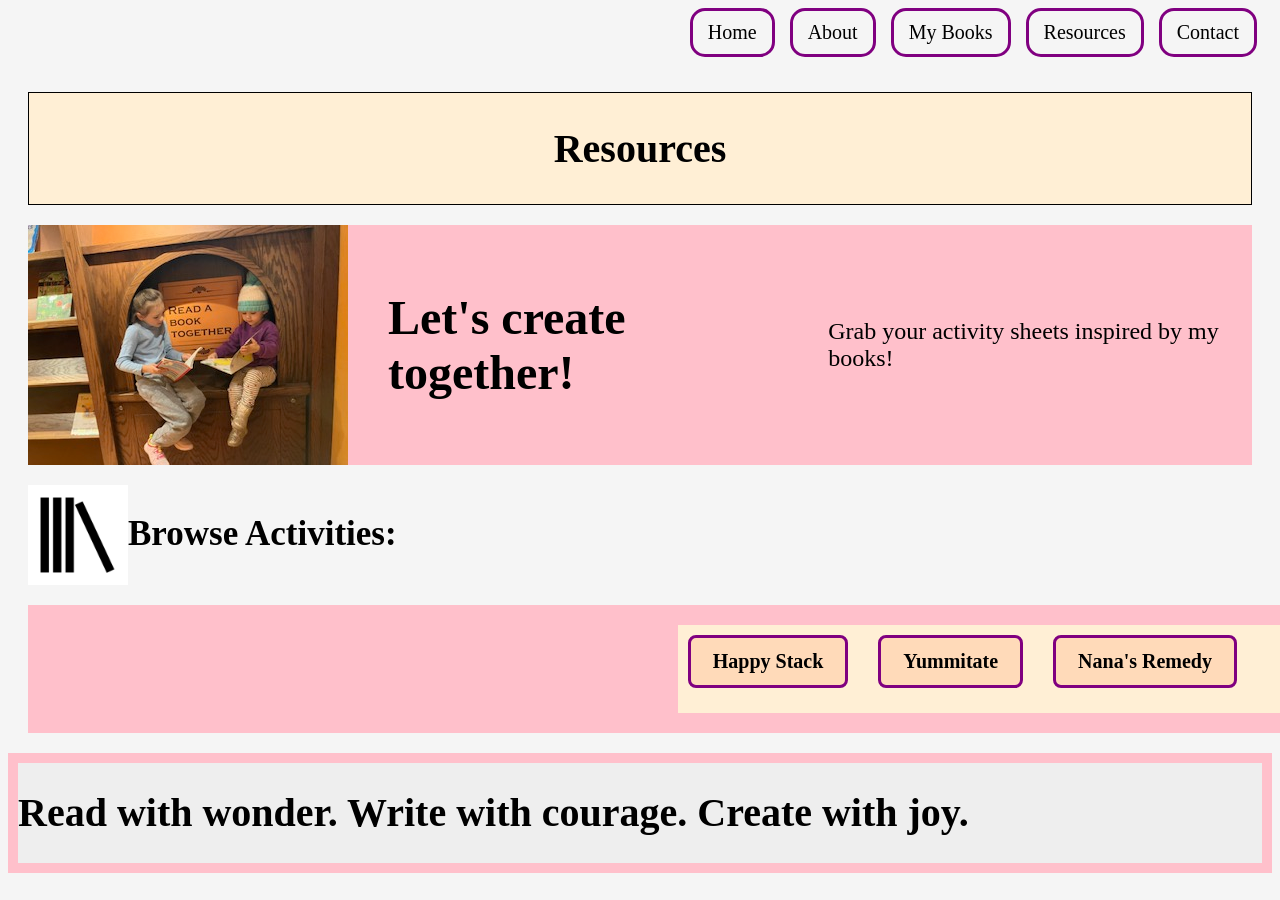
<file: booksilove.html>
<!DOCTYPE html>
<html lang="en">

<head>
    <meta charset="UTF-8">
    <meta name="viewport" content="width=device-width, initial-scale=1.0">
    <title>On my shelf</title>
    <link rel="stylesheet" href="styles.css">
</head>

<body>
    <nav>
        <div>
            <ul>
                <li> <a href="contact.html"> Contact</a> </li>

                <li> <a href="booksilove.html"> Resources </a></li>
                <li><a href="mybookideas.html"> My Books</a></li>
                <li> <a href="storytime.html"> About </a></li>
                <li> <a href="index.html">Home</a></li>

            </ul>
        </div>
    </nav>
    <div class="aboutme">
        <h1>Resources</h1>
    </div>


    <div class="shelf">
        <img src="assets/girls reading.JPG" alt="girls reading" class="girls">
        <h1>Let's create together!</h1>
        <p>Grab your activity sheets inspired by my books!</p>

    </div>

    <div class="bookshelf">
        <img src="assets/bookshelf.jpg" alt="bookshelf" height="100">
        <h2>Browse Activities:</h2>

    </div>

    <section>
        <div class="resources">
            <nav>
                <ul class="carousel">
                    <li>
                        <a href="https://docs.google.com/document/d/19gu8SUicj3eCrgAYxvULlQjNeAQU091a/export?format=pdf"
                            target="_blank" rel="noopener">
                            Happy Stack
                        </a>
                    </li>

                    <li>
                        <a href="https://docs.google.com/document/d/1zGKrCz6Q2w4v4Fzav8rvHIuuQ29N6q5RjpNxeYz1d6U/export?format=pdf"
                            target="_blank rel=" noopener"> Yummitate</a>
                    </li>

                    <li>
                        <a href="#">Nana's Remedy</a>
                    </li>

                    <li>
                        <!-- <a href="#">Pink Lemonade</a> -->
                    </li>
                </ul>
            </nav>
        </div>
    </section>


    <footer>
        <div class="banner" class="coolimage">
            <!-- <img src="assets/coolimage.png" alt="coolimage" height="150px"> -->
            <h1 class="moving-text"> Read with wonder. Write with courage. Create with joy.</h1>
            <!-- <img src="assets/coolimage.png" alt="coolimage" height="150px"> -->

        </div>
    </footer>





</body>

</html>
</file>
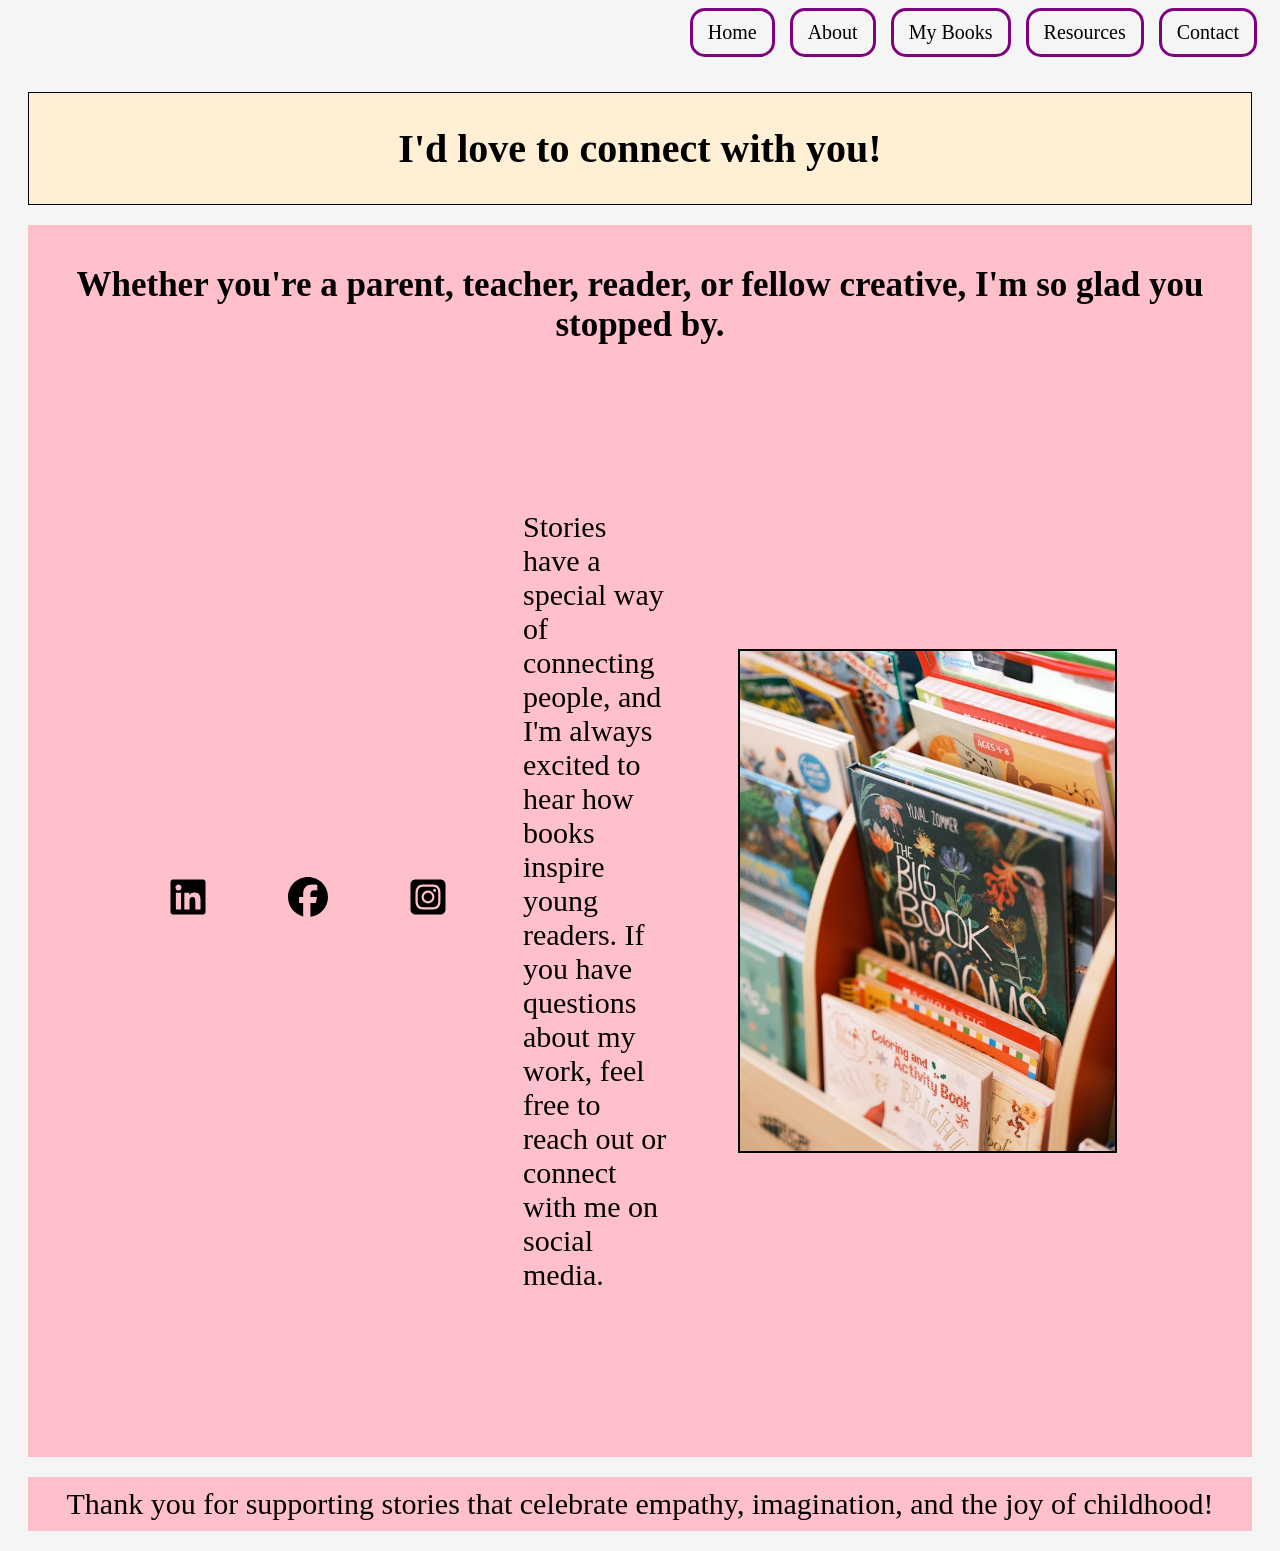
<file: contact.html>
<!DOCTYPE html>
<html lang="en">

<head>
    <meta charset="UTF-8">
    <meta name="viewport" content="width=device-width, initial-scale=1.0">
    <title>Contact</title>
    <link rel="stylesheet" href="styles.css">
</head>

<body>
    <nav>
        <div>
            <ul>
                <li> <a href="contact.html"> Contact</a> </li>

                <li> <a href="booksilove.html"> Resources </a></li>
                <li><a href="mybookideas.html"> My Books</a></li>
                <li> <a href="storytime.html"> About </a></li>
                <li> <a href="index.html">Home</a></li>

            </ul>
        </div>
    </nav>


    <div class="aboutme">
        <h1>I'd love to connect with you!</h1>
    </div>

    <h2 class="contacts"> Whether you're a parent, teacher, reader, or fellow creative, I'm so glad you stopped by.
    </h2>
    <div class="contact">


        <a href="https://www.linkedin.com/in/nelly-n-iscybers3curity" target="_blank">
            <img src="assets/linkedin.svg" alt="Linkedin" style=" width: 50px; height:50px;">
        </a>

        <a href=" https://www.facebook.com/nell.bell.3979" target="blank">
            <img src="assets/facebook.svg" alt="Facebook" style="width:50px;height:50px;">
        </a>

        <a href="https://www.instagram.com/nunez_writes/" target="blank">
            <img src="assets/instagram.svg" alt="instagram" style="width:50 px;height:50px;">
        </a>

        <p> Stories have a special way of connecting people, and I'm always excited to hear how books inspire young
            readers.

            If you have questions about my work, feel free to reach out or connect with me on social media.

        </p>



        <img class="pb" src="assets/contct books.jpg" height=500px;>
    </div>
    <footer class="contactfooter">Thank you for supporting stories that celebrate empathy, imagination, and the joy
        of
        childhood!</footer>

</body>


</html>
</file>
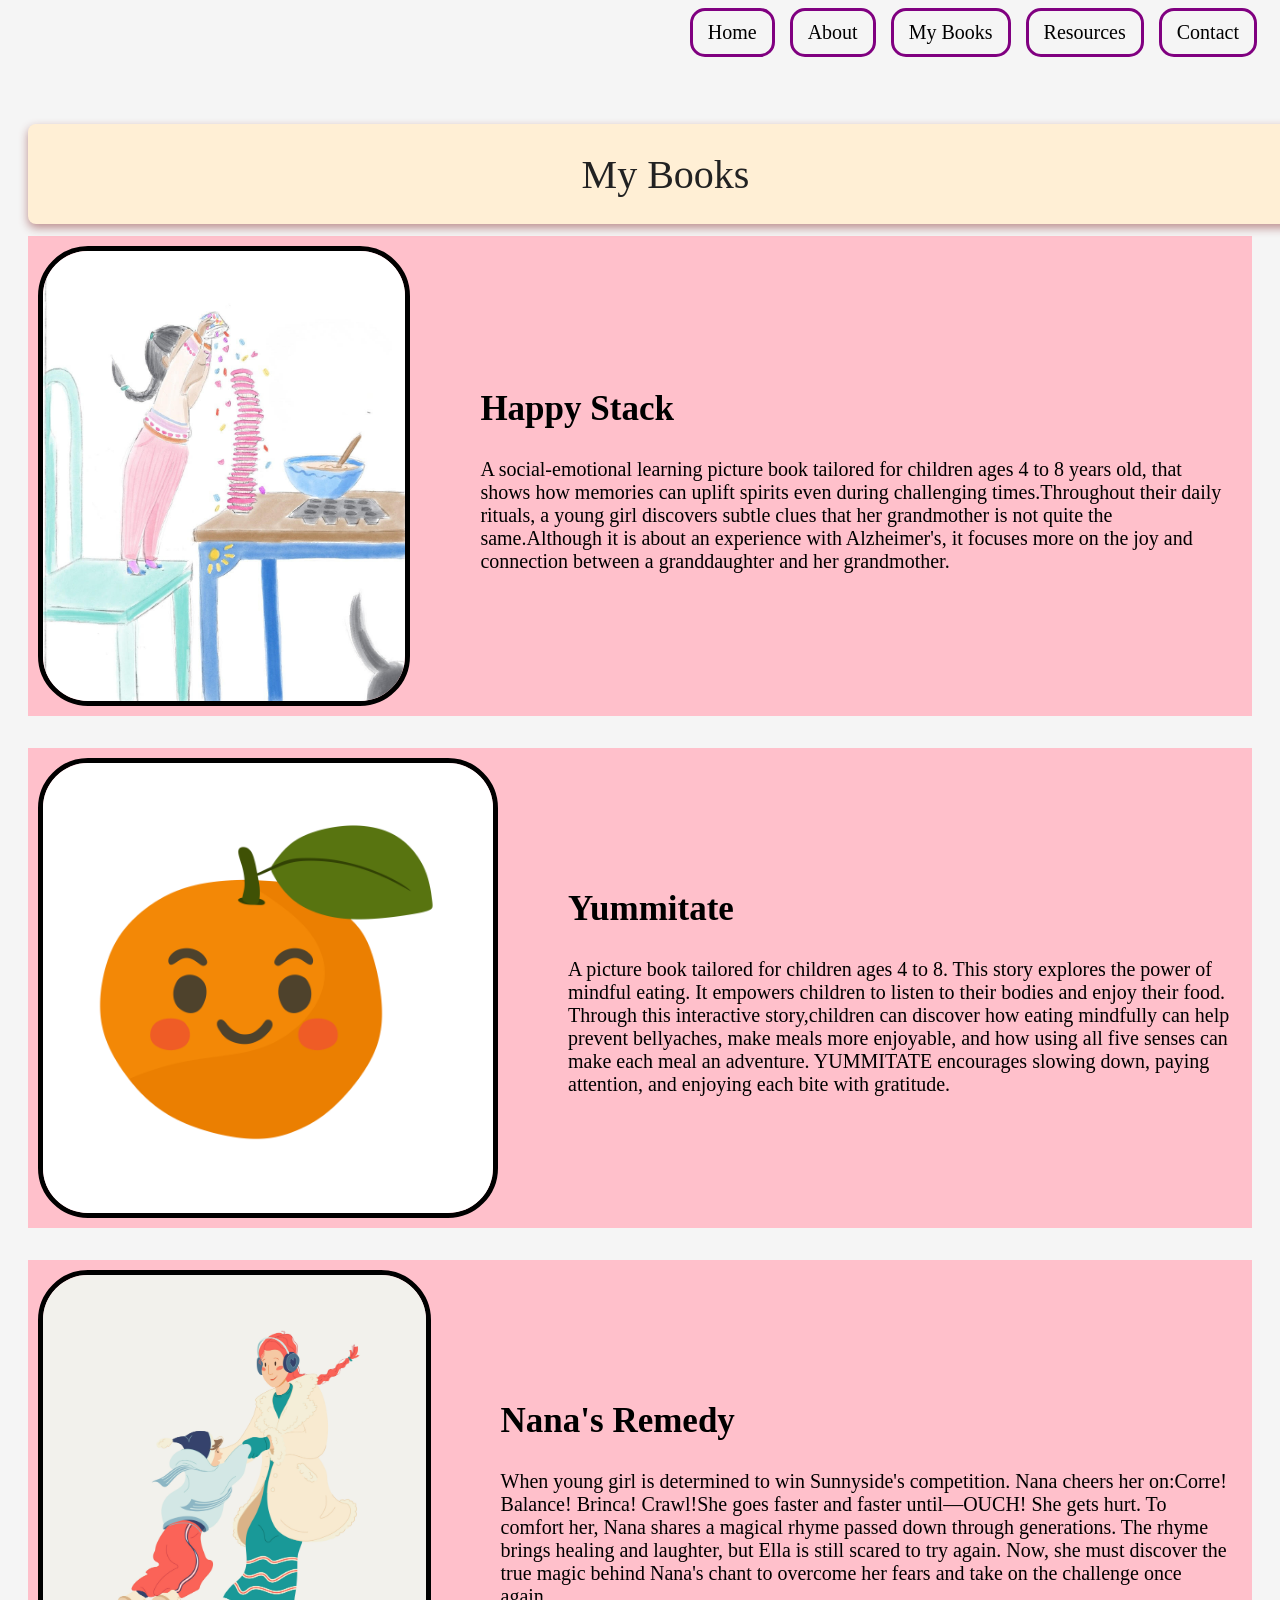
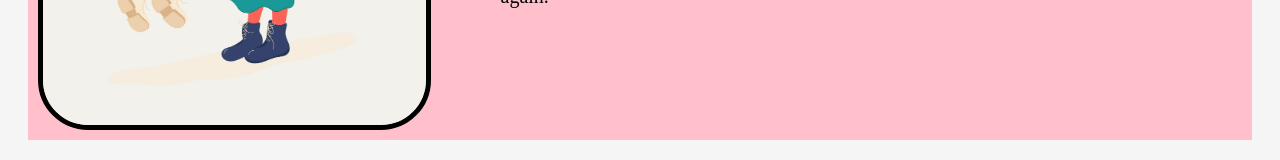
<file: mybookideas.html>
<!DOCTYPE html>
<html lang="en">

<head>
    <meta charset="UTF-8">
    <meta name="viewport" content="width=device-width, initial-scale=1.0">
    <title>Book Ideas</title>
    <link rel="stylesheet" href="styles.css">
</head>

<body>
    <nav>
        <div>
            <ul>
                <li> <a href="contact.html"> Contact</a> </li>

                <li> <a href="booksilove.html">Resources</a></li>
                <li><a href="mybookideas.html">My Books</a></li>
                <li> <a href="storytime.html"> About </a></li>
                <li> <a href="index.html">Home</a></li>

            </ul>
        </div>
    </nav>

    <div class="flip-card" tabindex="0" aria-label="Coming soon book ideas card">
        <div class="flip-card-inner">
            <div class="flip-card-front"> My Books
                <!-- <h1>My Books</h1> -->
            </div>
            <div class="flip-card-back">
                <p>Coming soon!</p>
            </div>
        </div>
    </div>


    <div class="ideas">
        <img src="assets/happystack.jpg" alt="cupcakes" height="450" class="cupcakes">
        <div class="pitch">
            <h2>Happy Stack</h2>
            <p> A social-emotional learning picture book tailored for children ages 4 to 8 years
                old, that shows how memories can uplift spirits even during challenging times.Throughout their
                daily rituals, a young girl discovers subtle clues that her grandmother is not quite the
                same.Although it is about an experience with Alzheimer's, it focuses more on the joy and
                connection between a granddaughter and her grandmother.
            </p>
        </div>
    </div>

    </div>
    </div>
    <div class="ideas">
        <img src="assets/yummy.jpg" alt="food" height="450" class="cupcakes">
        <div class="pitch">
            <h2>Yummitate</h2>
            <p> A picture book tailored for children ages 4 to 8. This story explores the power
                of mindful eating. It empowers children to listen to their bodies and enjoy their food. Through
                this interactive story,children can discover how eating mindfully can help prevent bellyaches, make
                meals more enjoyable, and how using all five senses can make each meal an adventure.
                YUMMITATE encourages slowing down, paying attention, and enjoying each bite with
                gratitude.</p>
        </div>


    </div>

    <div class="ideas">
        <img src="assets/sana.jpg" alt="food" height="450" class="cupcakes">
        <div class="pitch">
            <h2>Nana's Remedy</h2>
            <p> When <a href=""></a> young girl is
                determined to win Sunnyside's competition. Nana cheers her on:Corre! Balance! Brinca! Crawl!She
                goes
                faster and faster until—OUCH! She gets hurt. To comfort her, Nana shares a magical rhyme passed
                down
                through generations. The rhyme brings healing and laughter, but Ella is still scared to try
                again.
                Now, she must discover the true magic behind Nana's chant to overcome her fears and take on the
                challenge once again. </p>
        </div>


        <!-- </div> -->

        <!-- <div class="ideas"> -->
        <!-- <img src="assets/lemon.jpg" alt="food" height="450" class="cupcakes"> -->
        <!-- <div class="pitch"> -->
        <!-- <h2>Blush Pink Lemonade</h2> -->
        <!-- <p> A story about grit, entrepreneurship, and how big dreams can grow. When a determined -->
        <!-- young girl falls in love with a toy airplane but her mom can't afford it, she does not give up. -->
        <!-- Instead, she uses her grandmother's special lemonade recipe to earn the money herself.Each time -->
        <!-- her -->
        <!-- dream grows, from buying the toy plane, to taking a flight, to learning to fly, and finally -->
        <!-- becoming -->
        <!-- a pilot, she finds a way to fund it. -->

        <!-- </p> -->
        <!-- </div> -->


    </div>


    </div>
    </div>




</body>



</html>
</file>
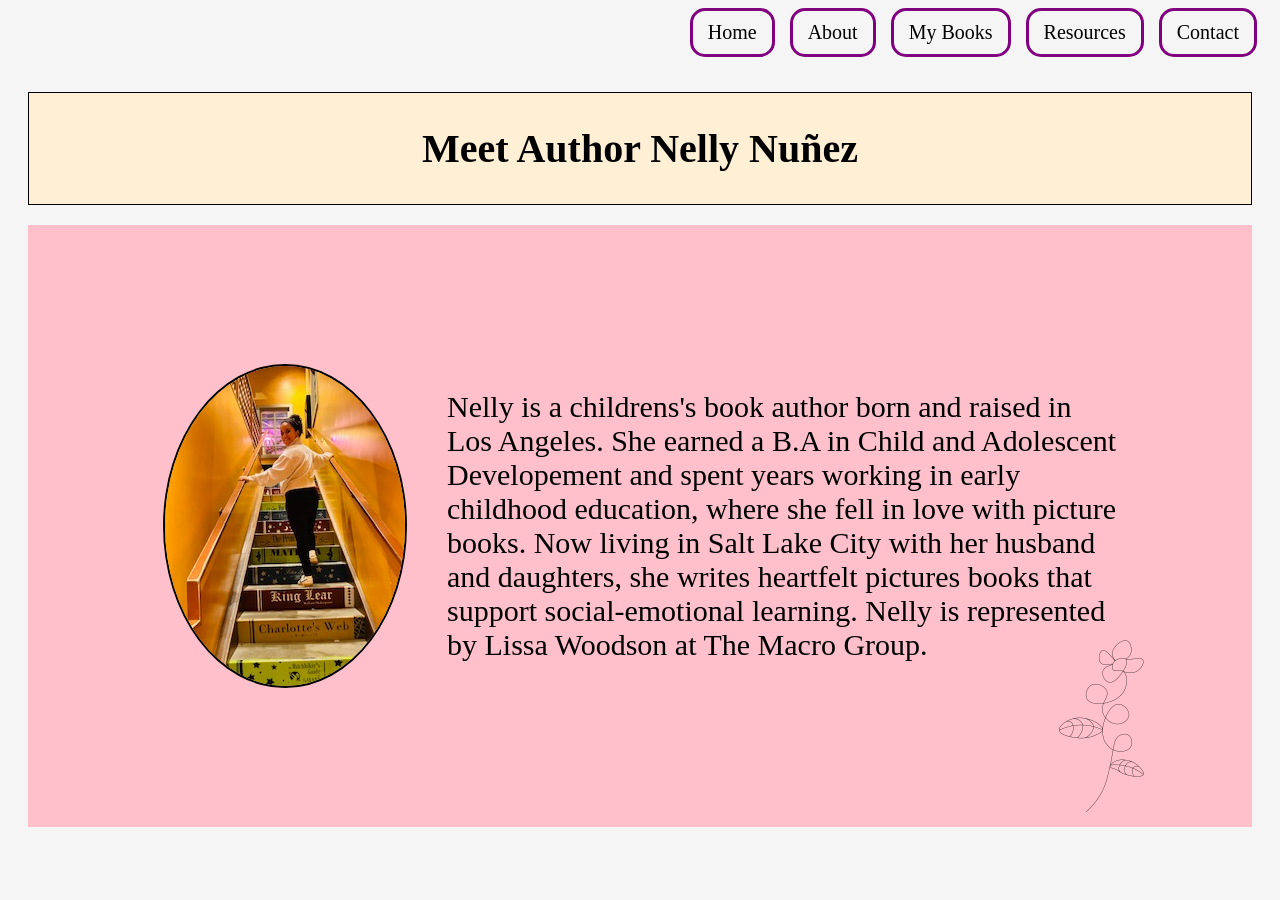
<file: storytime.html>
<!DOCTYPE html>
<html lang="en">

<head>
    <meta charset="UTF-8">
    <meta name="viewport" content="width=device-width, initial-scale=1.0">
    <title>Storytime</title>
    <link rel="stylesheet" href="styles.css">
</head>

<body>
    <nav>
        <div>
            <ul>
                <li> <a href="contact.html"> Contact</a> </li>

                <li> <a href="booksilove.html"> Resources</a></li>
                <li><a href="mybookideas.html">My Books</a></li>
                <li> <a href="storytime.html"> About </a></li>
                <li> <a href="index.html">Home</a></li>

            </ul>
        </div>
    </nav>

    <div class="aboutme">
        <h1>Meet Author Nelly Nuñez</h1>
    </div>
    <!-- <h2> Meet Author Nelly Nuñez </h2> -->



    <div class="meet">

        <img src="assets/meand books.jpg" alt="stairs" height="450" class="books">
        <p> Nelly is a childrens's book author born and raised in Los Angeles. She earned a B.A in Child and
            Adolescent Developement and spent years working in early childhood education, where she fell in love
            with
            picture
            books.
            Now living in Salt Lake City with her husband and daughters, she writes heartfelt pictures books
            that
            support
            social-emotional learning. Nelly is represented by Lissa Woodson at The Macro Group. </p>
        <img src="assets/floweroutline.png" alt="goldflower" height="250" class="cornerimage">
    </div>

</body>



<section>
    <!-- <img src="assets/jei-lee-0lL6Sox7n1Y-unsplash (1).jpg" alt="pink flowers" height="300"> -->
    <!-- <img src="assets/chris-charles-9APFPoNb9iw-unsplash.jpg" alt="hummingbird" height="300"> -->
</section>
<!-- <img class="bg" src="assets/pink backgorung.jpg"> -->





</footer>
</body>




</html>
</file>
<file: styles.css>
body {
    /* font-family: Cambria, Cochin, Georgia, Times, 'Times New Roman', serif; */
    background-color: whitesmoke;
    font-size: 20px;

}

header {

    background-color: rgb(192, 222, 255);
    color: rgb(7, 6, 6);
}

nav {
    display: flex;
    justify-content: right;

}

footer {
    background-color: pink;
    padding: 10px
}

.left {
    text-align: left;

}

.bookshelf {
    display: flex;
    margin: 20px;
}





.intro {

    text-align: left;
    vertical-align: top;
    background-color: papayawhip;
    border: 2px solid black;
    font-size: 20px;
}

.header-image:hover {
    transform: scale(1.1);
    border: 2px solid black;
    border-radius: 5px;
}


h1 {
    font-family: Cambria, Cochin, Georgia, Times, 'Times New Roman', serif;
}

h2 {
    font-family: Cambria, Cochin, Georgia, Times, 'Times New Roman', serif;
    font-size: 35px;

}

.Explore {
    font-family: Cambria, Cochin, Georgia, Times, 'Times New Roman', serif;
    font-size: 30px;

}

.main-section {

    margin: auto;
    padding: 30px;
}

.intro-section {
    display: flex;
    align-items: center;
    justify-content: space-between;
    gap: 20px;
    padding: 30px;
    background-color: pink;
    margin-bottom: 20px;
    margin-top: 20px;


}



.tagline {
    font-family: Cambria, Cochin, Georgia, Times, 'Times New Roman', serif;
    display: flex;
    align-items: center;
    font-size: 50px;
    text-align: right;

}



main {
    background-color: papayawhip;

}

.flowerimage {
    display: flex;
    justify-content: space-around;
    align-content: flex-end;


}

ul {
    list-style-type: none;
    margin: 0;
    padding: 0;
    background-color: papayawhip;
}

ul li {
    float: right;
    margin-right: 15px;
    margin-bottom: 15px;
    font-family: Cambria, Cochin, Georgia, Times, 'Times New Roman', serif;
}


ul li a {
    display: block;
    color: black;
    text-align: center;
    padding: 14px 16px;
    text-decoration: none;
    border-radius: 15px;
    border: solid purple 3px;
    padding: 10px 15px;


}

ul li a:hover {
    background-color: pink;
}








.aboutme {
    text-align: center;
    background-color: papayawhip;
    border: 1px solid black;
    font-size: 20px;
    width: auto;
    padding: 5px;
    margin: 20px;
}




.body {
    background-color: whitesmoke;
}

.books {
    width: 300px;
    height: auto;
    border-radius: 50%;
    border: 2.5px solid black;

}

.meet {

    width: auto;
    border: 15px solid pink;
    padding: 120px;
    background-color: pink;
    font-family: Cambria, Cochin, Georgia, Times, 'Times New Roman', serif;
    font-size: 30px;
    margin: 20px;
    display: flex;
    align-items: center;
    gap: 40px;
    position: relative;
}

.cornerimage {
    position: absolute;
    bottom: 0;
    right: 0;
}


.mybooks {
    text-align: center;
    background-color: papayawhip;
    border: 1px solid black;
    font-size: 30px;
    padding: 5px;
    margin: 20px;
    font-size: 20px;
}

.ideas {
    background-color: pink;
    display: flex;
    align-items: center;
    gap: 40px;
    margin: 20px;
}


.cupcakes {
    border: 5px solid black;
    margin: 10px;
    border-radius: 50px;
    transition: transform 0.3s ease;
}

.cupcakes:hover {
    transform: rotate(5deg);
}

.pitch {
    padding: 20px;
}


.shelf {
    background-color: pink;
    display: flex;
    align-items: center;
    gap: 40px;
    margin: 20px;
    font-size: x-large;
}


.resources {
    padding: 120px;
    background-color: pink;
    margin: 20px;


}

.resources {
    width: 100%;
    overflow: hidden;
    padding: 20px 0;
    margin: 20px;
}

/* carousel layout */
.carousel {
    display: flex;
    gap: 15px;
    overflow-x: auto;
    scroll-snap-type: x mandatory;
    padding: 10px;
}



/* button style */
.carousel a {
    display: inline-block;
    padding: 12px 22px;
    background: peachpuff;
    color: black;
    text-decoration: none;
    border-radius: 8px;
    font-weight: bold;
    white-space: nowrap;
    transition: 0.25s;
}

/* hover effect */
.carousel a:hover {
    background: pink;
    transform: scale(1.05);
    margin: 20px;
}



.contact {
    width: auto;
    border: 15px solid pink;
    padding: 120px;
    background-color: pink;
    font-family: Cambria, Cochin, Georgia, Times, 'Times New Roman', serif;
    font-size: 30px;
    margin: 20px;
    margin-top: 0%;
    display: flex;
    align-items: center;
    gap: 70px;
    position: relative;
}

.pb {
    border: 2.5px solid black;
}

.contactfooter {
    margin: 20px;
    font-size: 30px;
    text-align: center;
    background-color: pink;


}

.existing .flip-card {
    width: 320px;
    height: 200px;
    perspective: 1000px;
    margin: 20px;
}

.flip-card:focus {
    outline: none;
}

.flip-card-inner {
    position: relative;
    width: 100%;
    height: 100%;
    transition: transform 0.15s;
    transform-style: preserve-3d;
}

.flip-card:hover .flip-card-inner,
.flip-card:focus-within .flip-card-inner {
    transform: rotateY(180deg);
}

.flip-card-front,
.flip-card-back {
    position: absolute;
    width: 100%;
    height: 100%;
    -webkit-backface-visibility: hidden;
    backface-visibility: hidden;
    display: flex;
    align-items: center;
    justify-content: center;
    border-radius: 8px;
    box-shadow: 0 4px 10px rosybrown;
    padding: 1rem;
    box-sizing: border-box;
    margin: 20px;
}

.flip-card-front {
    background: papayawhip;
    color: #222;
    font-size: 40px;
    font-family: Cambria, Cochin, Georgia, Times, 'Times New Roman', serif;


}

.flip-card-back {
    background: pink;
    color: black;
    transform: rotateY(180deg);
    text-align: center;
    font-size: 40px;
    font-family: Cambria, Cochin, Georgia, Times, 'Times New Roman', serif;
}

.flip-card {

    width: 1275px;
    height: 100px;
    perspective: 1000px;
    margin: 1.5rem auto;
    /* horizontal centering */
    margin-top: 2rem;
    /* space above the flip card */
}

.ideas {
    /* existing rules... */
    margin-top: 2rem;
}

.contacts {
    margin: 0px 20px 0px 20px;
    font-size: 35px;
    text-align: center;
    background-color: pink;
    margin-bottom: 0px;
    padding-top: 40px;
}

.coolimage {
    display: flex;
    flex-direction: row;
    align-self: center;
    align-items: space-evenly;
    justify-content: flex-start;
    gap: 40px;
    margin: 20px;
}

.coolimage {
    display: flex;
    align-items: center;
    justify-content: center;
    gap: 50px;
    font-size: 20px;
    margin: 20px;
}

.coolimage {
    margin: 0;
    text-align: center;
}

.banner {
    width: 100%;
    overflow: hidden;
    background: #eee;
}

.moving-text {
    display: inline-block;
    white-space: nowrap;
    animation: scrollText 10s linear infinite;
}

@keyframes scrollText {
    from {
        transform: translateX(100%);
    }

    to {
        transform: translateX(-100%);
    }
}
</file>
